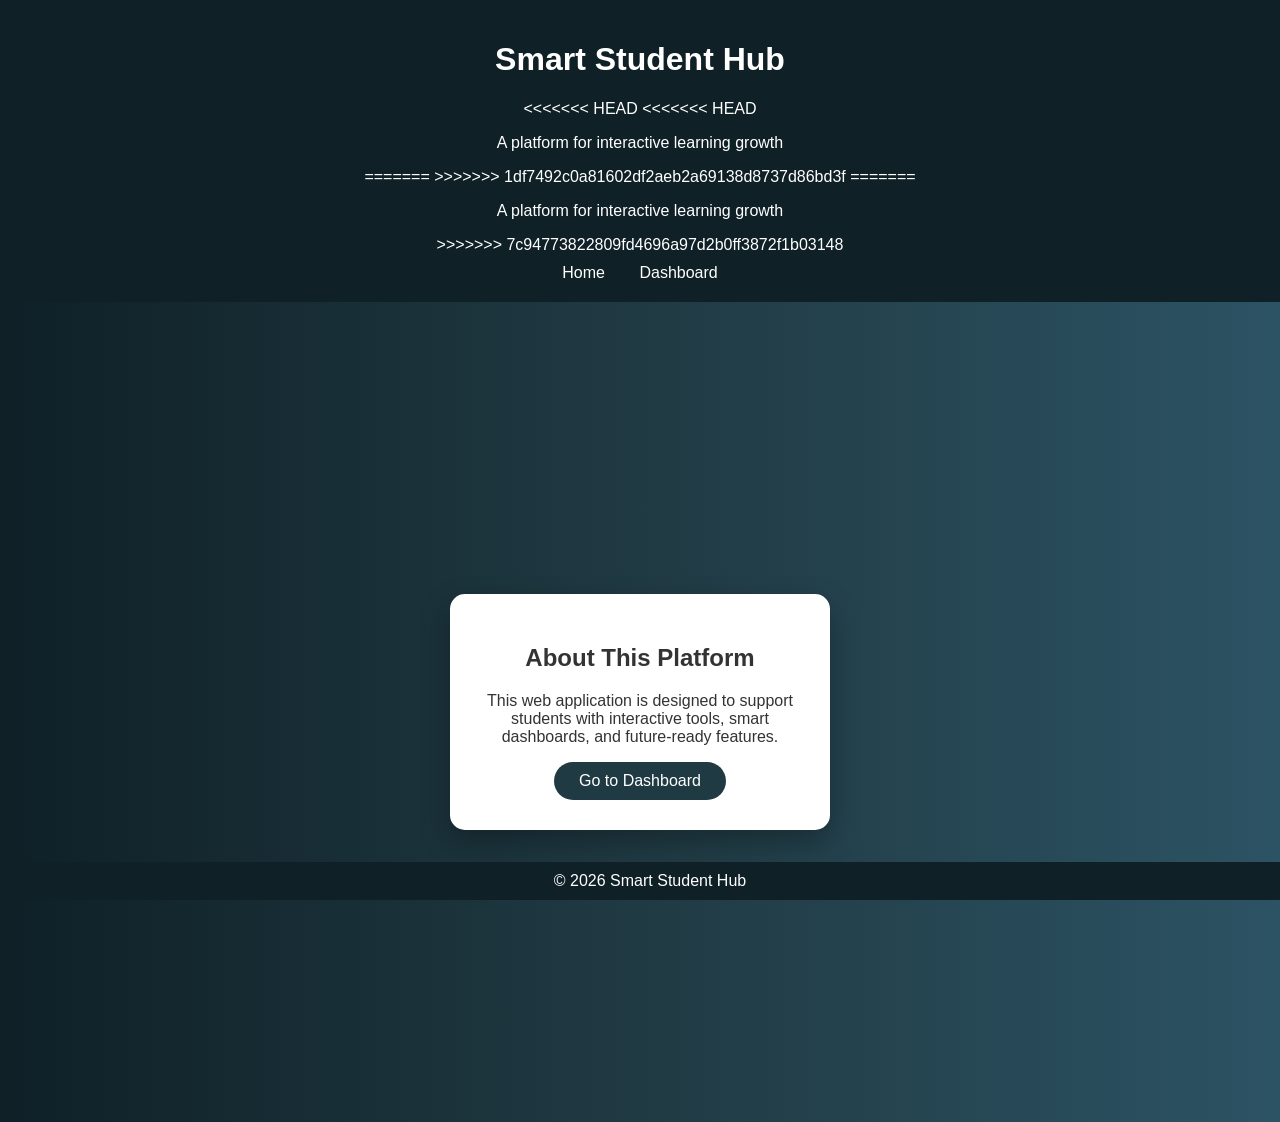
<file: index.html>
<!DOCTYPE html>
<html lang="en">
<head>
    <meta charset="UTF-8">
    <title>Smart Student Hub</title>
    <link rel="stylesheet" href="style.css">
</head>

<body>

<header>
    <h1>Smart Student Hub</h1>
<<<<<<< HEAD
<<<<<<< HEAD
    <p>A platform for interactive learning growth</p>
=======

>>>>>>> 1df7492c0a81602df2aeb2a69138d8737d86bd3f
=======
    <p>A platform for interactive learning growth</p>
>>>>>>> 7c94773822809fd4696a97d2b0ff3872f1b03148

    <nav>
        <a href="index.html">Home</a>
        <a href="dashboard.html">Dashboard</a>
    </nav>
</header>

<div class="container">
    <div class="card">
        <h2>About This Platform</h2>
        <p>
            This web application is designed to support students with
            interactive tools, smart dashboards, and future-ready features.
        </p>

        <button onclick="goToDashboard()">Go to Dashboard</button>
    </div>
</div>

<footer>
    © 2026 Smart Student Hub
</footer>

<script>
    function goToDashboard() {
        window.location.href = "dashboard.html";
    }
</script>

</body>

</html>
</file>
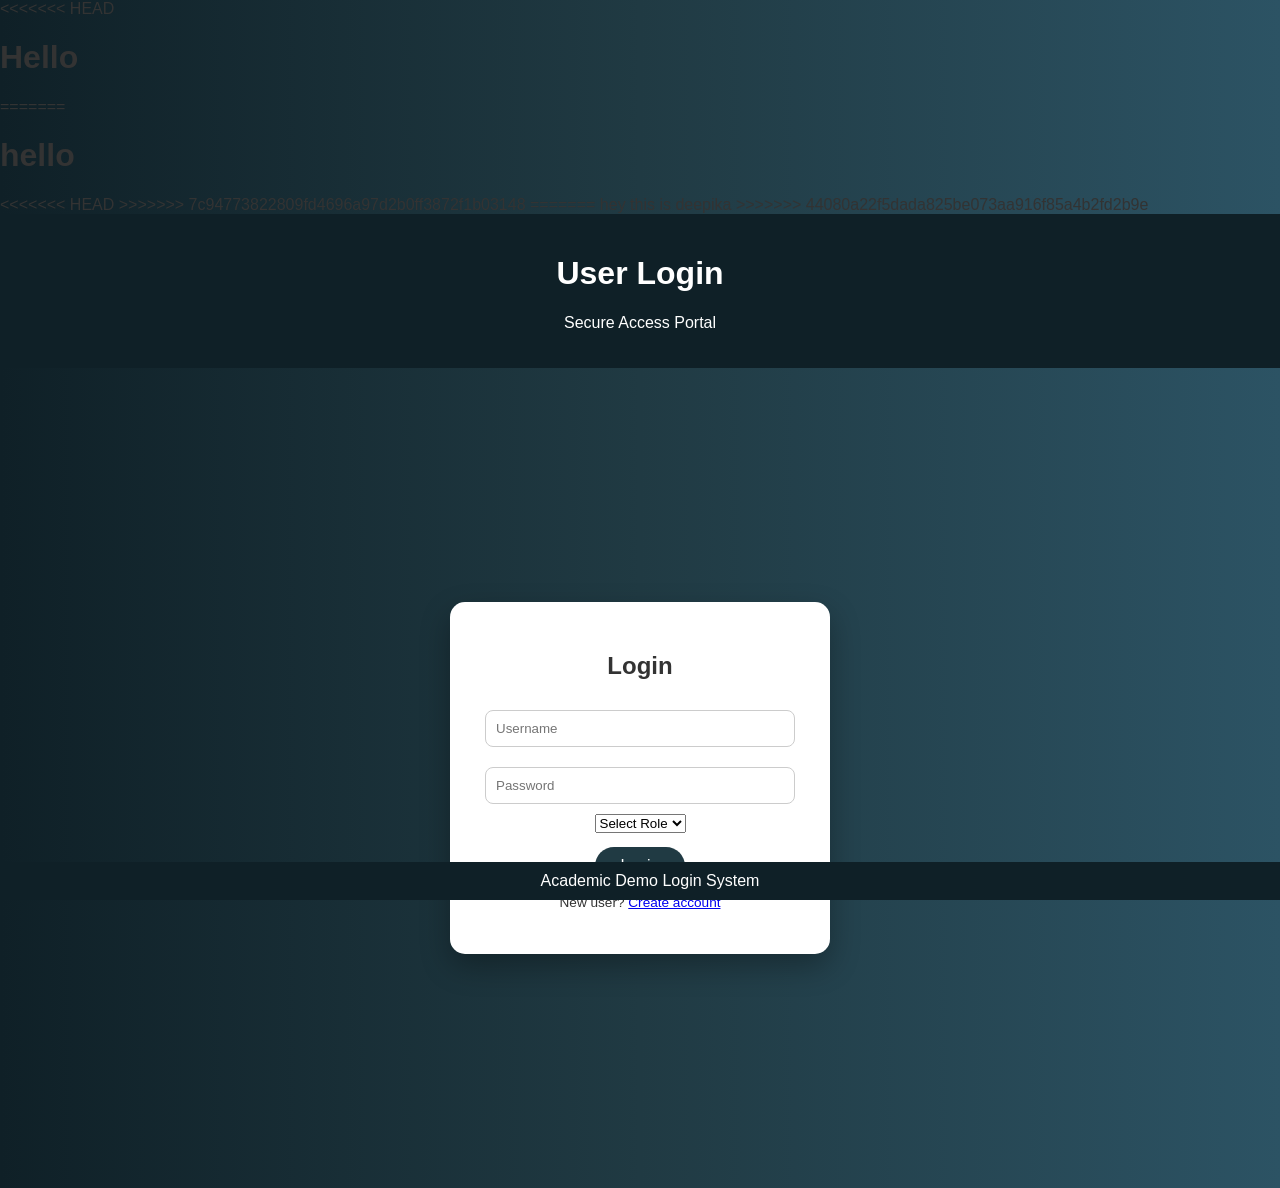
<file: dashboard.html>
<!DOCTYPE html>
<html>
<head>
    <title>Dashboard</title>
    <style>
        body {
            font-family: Arial;
            background: #f4f6f8;
            margin: 0;
        }

        .navbar {
            background: #1e1e2f;
            color: white;
            padding: 15px 30px;
            display: flex;
            justify-content: space-between;
        }

        .layout {
            display: flex;
        }

        .sidebar {
            width: 220px;
            background: #2b2b3c;
            color: white;
            height: 100vh;
            padding: 20px;
        }

        .sidebar button {
            width: 100%;
            margin-bottom: 10px;
            background: #444;
        }

        .content {
            flex: 1;
            padding: 30px;
        }

        .box {
            background: white;
            padding: 20px;
            border-radius: 10px;
            box-shadow: 0 4px 10px rgba(0,0,0,0.1);
        }

        table {
            width: 100%;
            border-collapse: collapse;
        }

        td, th {
            border: 1px solid #ddd;
            padding: 8px;
        }
    </style>
</head>

<body>

<div class="navbar">
    <h3 id="welcomeText"></h3>
    <button onclick="logout()">Logout</button>
</div>

<div class="layout">

    <!-- SIDEBAR -->
    <div class="sidebar">
        <button onclick="showProfile()">Profile</button>
        <button onclick="showActivity()">Activity</button>
        <button onclick="showUsers()" class="admin-only">User Management</button>
        <button onclick="showSettings()">Settings</button>
    </div>

    <!-- CONTENT -->
    <div class="content">
        <div id="mainContent" class="box">
            <h2>Dashboard</h2>
            <p>Select an option from the menu.</p>
            <p>Hii</p>
        </div>
    </div>

</div>

<script src="dashboard.js"></script>
</body>

</html>
</file>
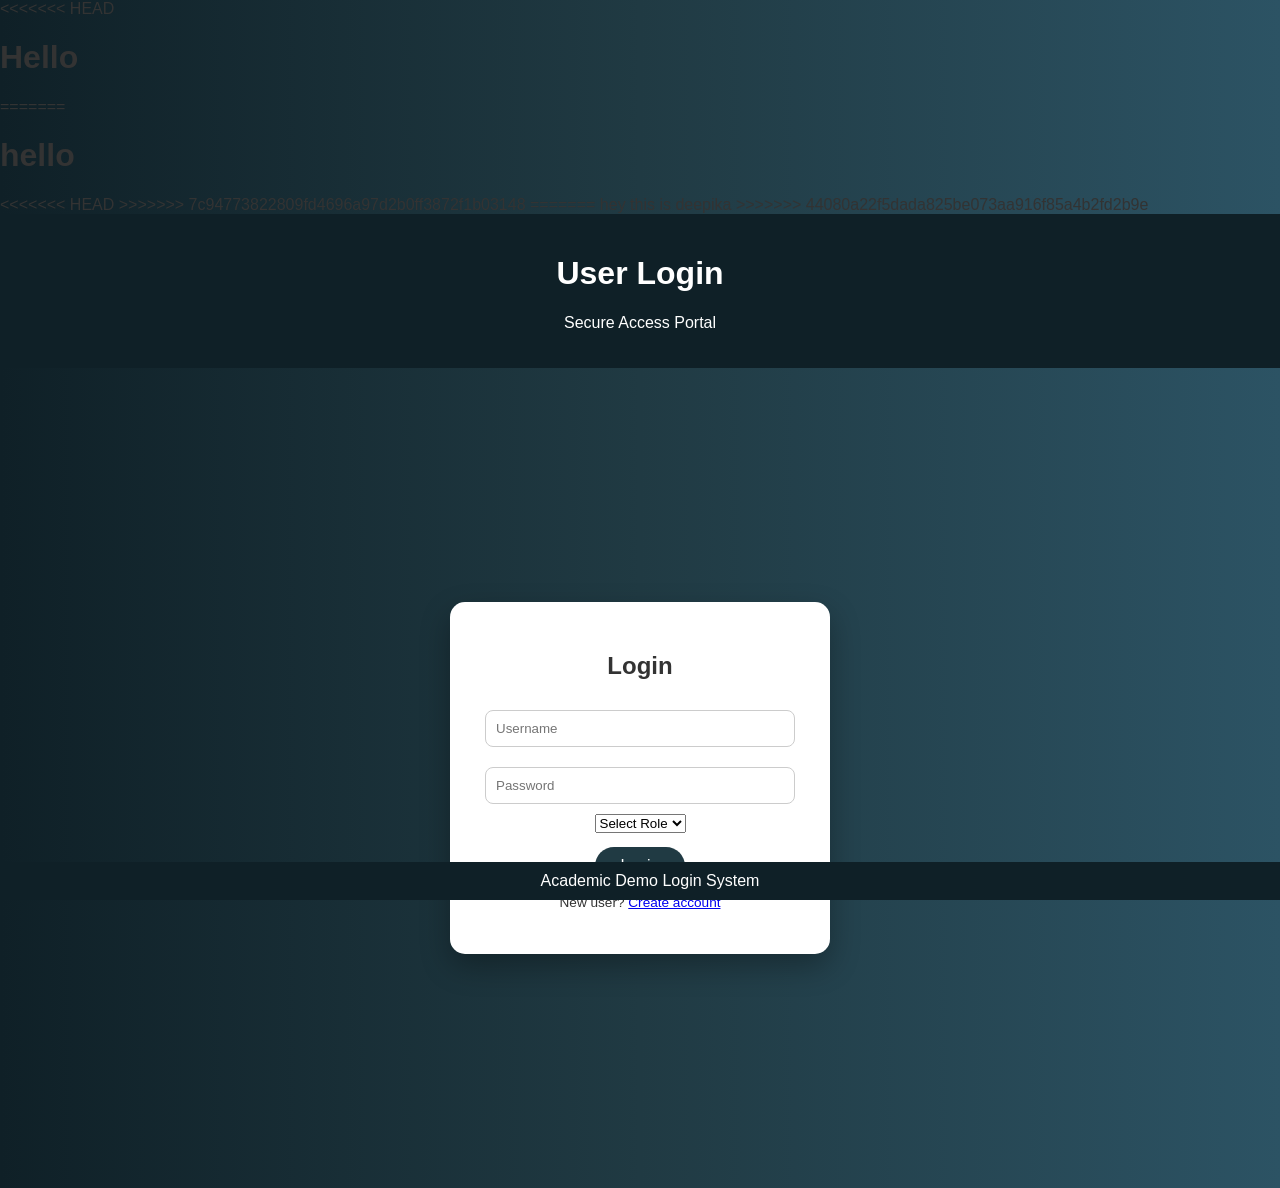
<file: login.html>
<!DOCTYPE html>
<html>
<head>
    <title>User Login</title>
    <link rel="stylesheet" href="style.css">
</head>

<body>
<<<<<<< HEAD
<h1> Hello </h1>
=======
<h1> hello </h1>
<<<<<<< HEAD
>>>>>>> 7c94773822809fd4696a97d2b0ff3872f1b03148
=======
    hey this is deepika
>>>>>>> 44080a22f5dada825be073aa916f85a4b2fd2b9e
<header>
    <h1>User Login</h1>
    <p>Secure Access Portal</p>
</header>

<div class="container">
    <div class="card">
        <h2>Login</h2>

        <input type="text" id="username" placeholder="Username">
        <input type="password" id="password" placeholder="Password">

        <!-- ROLE ADDED (VERY IMPORTANT) -->
        <select id="role">
            <option value="">Select Role</option>
            <option value="student">Student</option>
            <option value="admin">Admin</option>
        </select>

        <p class="error" id="errorMsg"></p>

        <button onclick="loginUser()">Login</button>

        <p style="font-size:0.85rem;margin-top:10px;">
            New user? <a href="signup.html">Create account</a>
        </p>
    </div>
</div>

<footer>Academic Demo Login System</footer>

<!-- JS FILE MUST BE AT THE END -->
<script src="auth.js"></script>

</body>

</html>
</file>
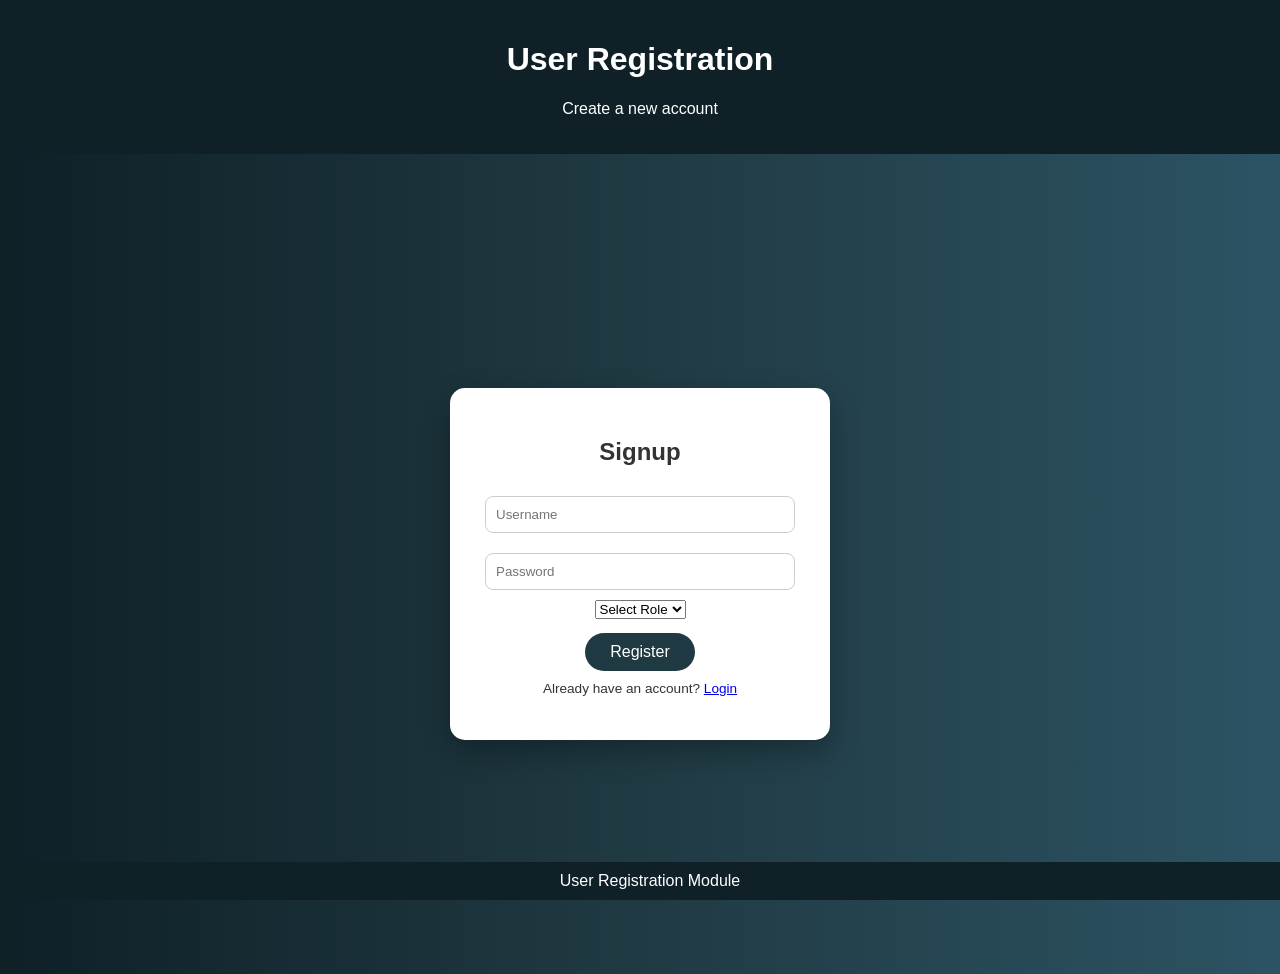
<file: signup.html>
<!DOCTYPE html>
<html>
<head>
    <title>User Signup</title>
    <link rel="stylesheet" href="style.css">
</head>

<body>

<header>
    <h1>User Registration</h1>
    <p>Create a new account</p>
</header>

<div class="container">
    <div class="card">
        <h2>Signup</h2>

        <input type="text" id="newUsername" placeholder="Username">
        <input type="password" id="newPassword" placeholder="Password">

        <select id="newRole">
            <option value="">Select Role</option>
            <option value="student">Student</option>
            <option value="admin">Admin</option>
        </select>

        <p class="error" id="signupMsg"></p>

        <button onclick="registerUser()">Register</button>

        <p style="font-size:0.85rem;margin-top:10px;">
            Already have an account?
            <a href="login.html">Login</a>
        </p>
    </div>
</div>

<footer>User Registration Module</footer>

<script src="auth.js"></script>
</body>
</html>
</file>
<file: style.css>
body {
    margin: 0;
    font-family: 'Segoe UI', sans-serif;
    background: linear-gradient(to right, #1f4037, #99f2c8);
    color: #333;
}

header {
    background: #1f4037;
    color: white;
    padding: 20px;
    text-align: center;
}

nav {
    margin-top: 10px;
}

nav a {
    color: white;
    text-decoration: none;
    margin: 0 15px;
    font-weight: 500;
}

nav a:hover {
    text-decoration: underline;
}

.container {
    padding: 50px;
    text-align: center;
}

.card {
    background: white;
    width: 300px;
    margin: 30px auto;
    padding: 25px;
    border-radius: 15px;
    box-shadow: 0 10px 25px rgba(0,0,0,0.2);
}

button {
    padding: 12px 25px;
    border: none;
    border-radius: 25px;
    background: #1f4037;
    color: white;
    cursor: pointer;
    font-size: 1rem;
}

button:hover {
    background: #145a4f;
}

footer {
    text-align: center;
    padding: 15px;
    background: #1f4037;
    color: white;
    position: fixed;
    bottom: 0;
    width: 100%;
}
body {
    margin: 0;
    font-family: 'Segoe UI', sans-serif;
    background: linear-gradient(to right, #0f2027, #203a43, #2c5364);
    color: #333;
}

header {
    background: #0f2027;
    color: white;
    padding: 20px;
    text-align: center;
}

nav a {
    color: white;
    text-decoration: none;
    margin: 0 15px;
}

.container {
    display: flex;
    justify-content: center;
    align-items: center;
    height: 80vh;
}

.card {
    background: white;
    width: 320px;
    padding: 30px;
    border-radius: 15px;
    box-shadow: 0 12px 30px rgba(0,0,0,0.3);
    text-align: center;
}

input {
    width: 90%;
    padding: 10px;
    margin: 10px 0;
    border-radius: 8px;
    border: 1px solid #ccc;
}

button {
    padding: 10px 25px;
    border: none;
    border-radius: 20px;
    background: #203a43;
    color: white;
    cursor: pointer;
}

button:hover {
    background: #2c5364;
}

.error {
    color: red;
    font-size: 0.9rem;
}

footer {
    text-align: center;
    padding: 10px;
    background: #0f2027;
    color: white;
    position: fixed;
    bottom: 0;
    width: 100%;
}
</file>
